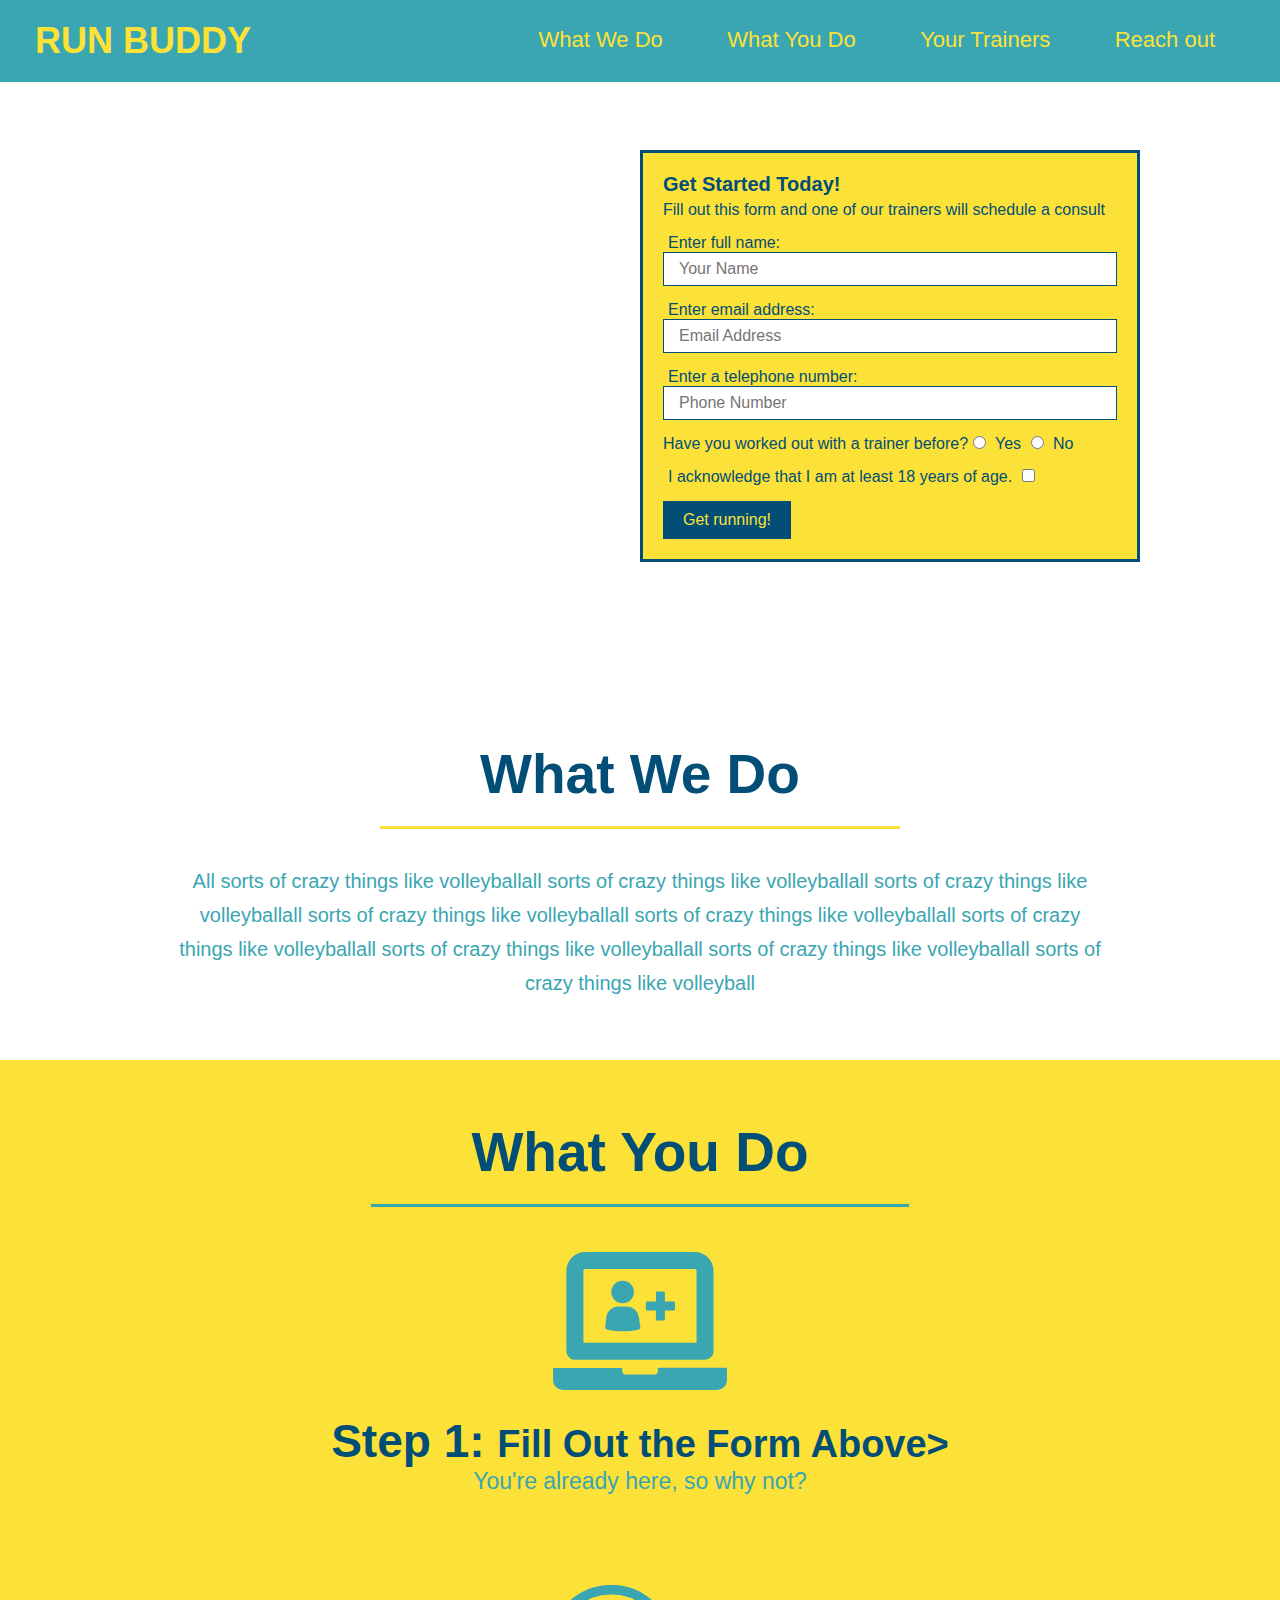
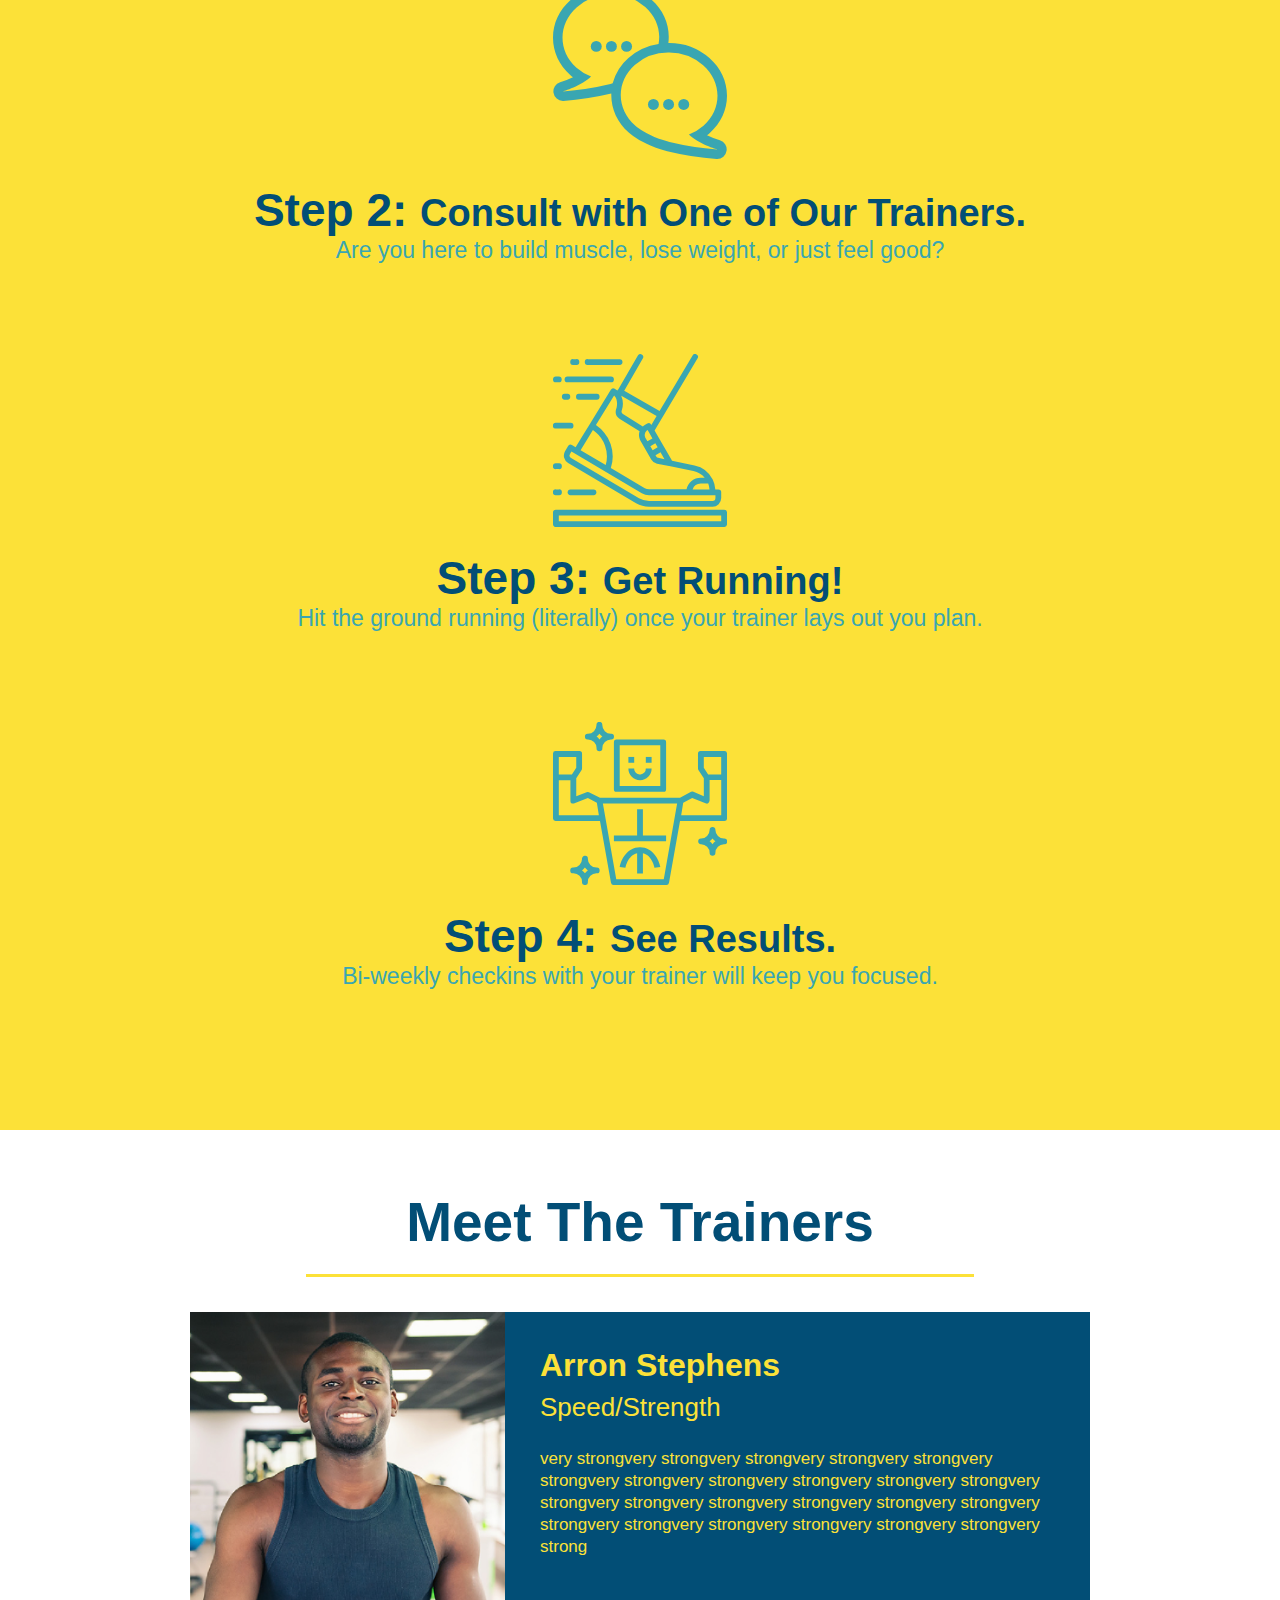
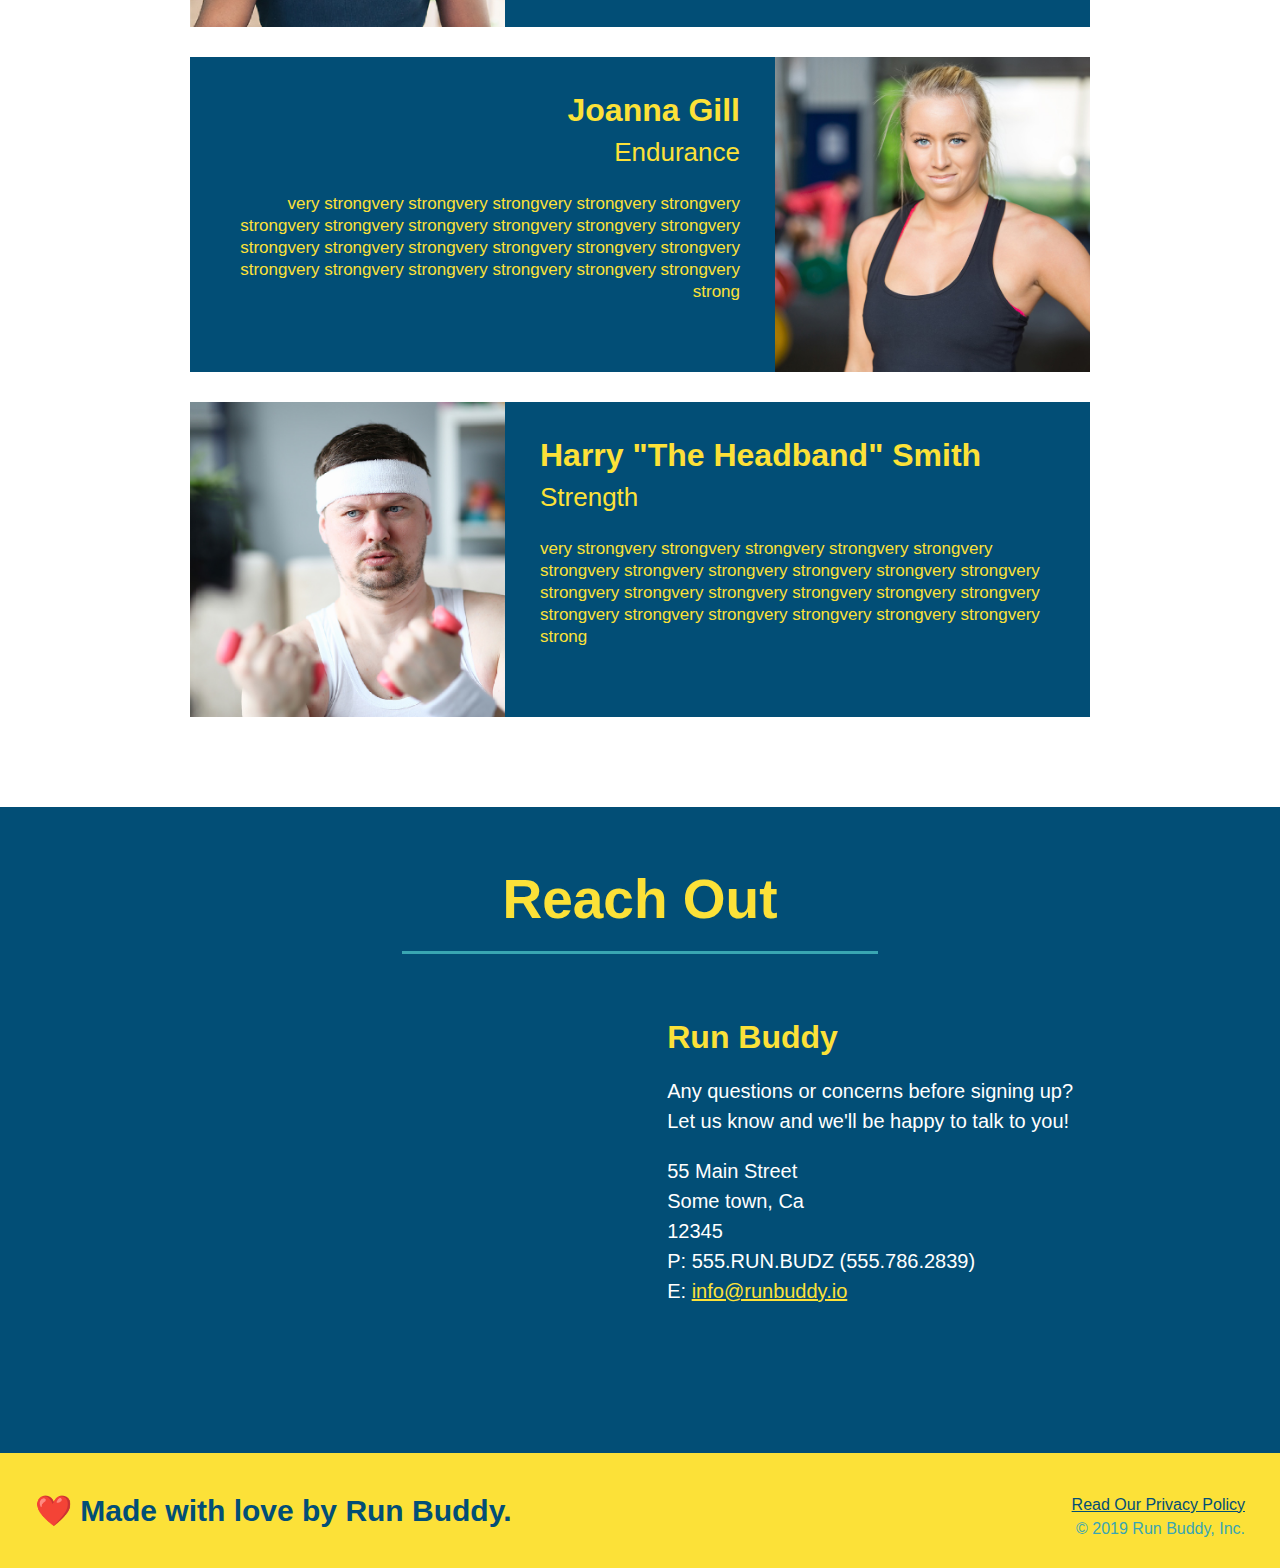
<file: index.html>
<!DOCTYPE html>
<html lang="en">
    <head>
        <meta charset="UTF-8" />
        <title>Run Buddy</title>
        <link rel="stylesheet" href="./assets/css/style.css"/>
       
    </head>
    <body>
        <!-- navigation -->
        <header>
            <h1> 
                <a href="/">RUN BUDDY</a>
            </h1>
            <nav><!-- unordered list element -->
                <ul>
                    <!-- List item element -->
                    <li>
                        <!-- Anchor element -->
                        <a href="#what-we-do">What We Do</a> 
                    </li>
                    <li>
                        <a href="#what-you-do">What You Do</a>
                    </li>
                    <li>
                        <a href="#your-trainers">Your Trainers</a>
                    </li>
                    <li>
                        <a href="#reach-out">Reach out</a>
                    </li>
                </ul>
            </nav>
        </header>

        <!-- hero/jumbotron -->
        <section class="hero">
            <div class="hero-form">
                <h3>Get Started Today!</h3>
                <p>Fill out this form and one of our trainers will schedule a consult</p>
            <form>
                <label for="name">Enter full name:</label>
                <input type="text" placeholder="Your Name" name="name" id="name" class="form-input"/>

                <label for="email">Enter email address:</label>
                <input type="email" placeholder="Email Address" name="email" id="email" class="form-input">

                <label for="phone">Enter a telephone number:</label>
                <input type="tel" placeholder="Phone Number" name="phone" id="phone" class="form-input"/>
                <p>
                    Have you worked out with a trainer before?
                    <input type="radio" name="trainner-confirm" id="trainer-yes"/>
                    <label for="trainer-yes">Yes</label>

                    <input type="radio" name="trainner-confirm" id="trainer-no"/>
                    <label for="trainer-no">No</label>
                </p>
                <p>
                    <label for="checkbox">
                        I acknowledge that I am at least 18 years of age.
                    </label>
                    <input type="checkbox" name="age-confirm" id="checkbox"/>
                </p>
                <button type="submit">
                    Get running!
                </button>
                
            </form>
            </div>
           
        </section>

        <!-- "what we do" section -->
        <section id="what-we-do" class="intro">
            <h2 class="section-title primary-border">What We Do</h2>
            <p> All sorts of crazy things like volleyballall sorts of crazy things like volleyballall sorts of crazy things like volleyballall sorts of crazy things like volleyballall sorts of crazy things like volleyballall sorts of crazy things like volleyballall sorts of crazy things like volleyballall sorts of crazy things like volleyballall sorts of crazy things like volleyball</p>
        </section>

        <!-- "what you do" section -->
        <section id="what-you-do" class="steps">
            <h2 class="section-title secondary-border">What You Do</h2>
            
            <div>
                <img src="assets/images/step-1.svg" alt=""/>
                <h3>Step 1: <span>Fill Out the Form Above></span></h3>
                <p>You're already here, so why not?</p>
            </div>

            <div>
                <img src="./assets/images/step-2.svg" alt=""/>
                <h3>Step 2: <span>Consult with One of Our Trainers.</span></h3>
                <p>Are you here to build muscle, lose weight, or just feel good?</p>
            </div>

            <div>
                <img src="assets/images/step-3.svg" alt=""/>
                <h3>Step 3: <span>Get Running!</span></h3>
                <p>Hit the ground running (literally) once your trainer lays out you plan. </p>
            </div>

            <div>
                <img src="assets/images/step-4.svg" alt=""/>
                <h3>Step 4: <span>See Results.</span></h3>
                <p>Bi-weekly checkins with your trainer will keep you focused.</p>
            </div>
        </section>

        <!-- "meet the trainers" section -->
        <section id="your-trainers" class="trainers">
            <h2 class="section-title primary-border">
                Meet The Trainers
            </h2>
            <article class="trainer">
                <img src="assets/images/trainer-1.jpg" alt="Arron Sthephens in his workout clothes, ready to pump iron" />
                <div class="trainer-bio text-left">
                    <h3>Arron Stephens</h3>
                    <h4>Speed/Strength</h4>
                    <p>
                        very strongvery strongvery strongvery strongvery strongvery strongvery strongvery strongvery strongvery strongvery strongvery strongvery strongvery strongvery strongvery strongvery strongvery strongvery strongvery strongvery strongvery strongvery strongvery strong
                    </p>
                </div>
            </article>

            <article class="trainer">
                <div class="trainer-bio text-right">
                    <h3>Joanna Gill</h3>
                    <h4>Endurance</h4>
                    <p>
                        very strongvery strongvery strongvery strongvery strongvery strongvery strongvery strongvery strongvery strongvery strongvery strongvery strongvery strongvery strongvery strongvery strongvery strongvery strongvery strongvery strongvery strongvery strongvery strong
                    </p>
                </div>
                <img src="assets/images/trainer-2.jpg" alt="Arron Sthephens in his workout clothes, ready to pump iron" />
            </article>

            <article class="trainer">
                <img src="assets/images/trainer-3.jpg" alt="Arron Sthephens in his workout clothes, ready to pump iron" />
                <div class="trainer-bio text-left">
                    <h3>Harry "The Headband" Smith</h3>
                    <h4>Strength</h4>
                    <p>
                        very strongvery strongvery strongvery strongvery strongvery strongvery strongvery strongvery strongvery strongvery strongvery strongvery strongvery strongvery strongvery strongvery strongvery strongvery strongvery strongvery strongvery strongvery strongvery strong
                    </p>
                </div>
            </article>
        </section>
        
        <!-- "reach out" section -->
        <section id="reach-out" class="contact">
            <h2 class="section-title secondary-border">Reach Out</h2>
            <div class="contact-info">
                <iframe src="https://www.google.com/maps/embed?pb=!1m18!1m12!1m3!1d3031.1402371452145!2d-112.01460078447326!3d40.56058027934863!2m3!1f0!2f0!3f0!3m2!1i1024!2i768!4f13.1!3m3!1m2!1s0x87528f8f5c59b1d7%3A0xb791786c75ce8200!2s5099%20S%20Jordan%20Pkwy%2C%20South%20Jordan%2C%20UT%2084095!5e0!3m2!1sen!2sus!4v1631563304029!5m2!1sen!2sus" width="600" height="450" style="border:0;" allowfullscreen="" loading="lazy"
                    width="600"
                    height="450"
                    style="border:0;"
                    allowfullscreen=""
                    loading="lazy">
                </iframe>
            
               <div>
                <h3>Run Buddy</h3>
                <p>
                        Any questions or concerns before signing up?
                        <br />
                        Let us know and we'll be happy to talk to you!
                </p>
                <address>
                        55 Main Street <br />
                        Some town, Ca <br />
                        12345<br />
                        P: 555.RUN.BUDZ (555.786.2839)<br />
                        E: <a href="mailto:info@runbuddy.io">info@runbuddy.io</a>
                </address>
                </div>
            </div>
        </section>

        <!-- footer -->
         <footer>
            <h2>❤️ Made with love by Run Buddy.</h2>
            <div>
                <a href="./privacy-policy.html">Read Our Privacy Policy</a><br ?>
                &copy; 2019 Run Buddy, Inc.
            </div>
        </footer>

    </body>
</html>
</file>
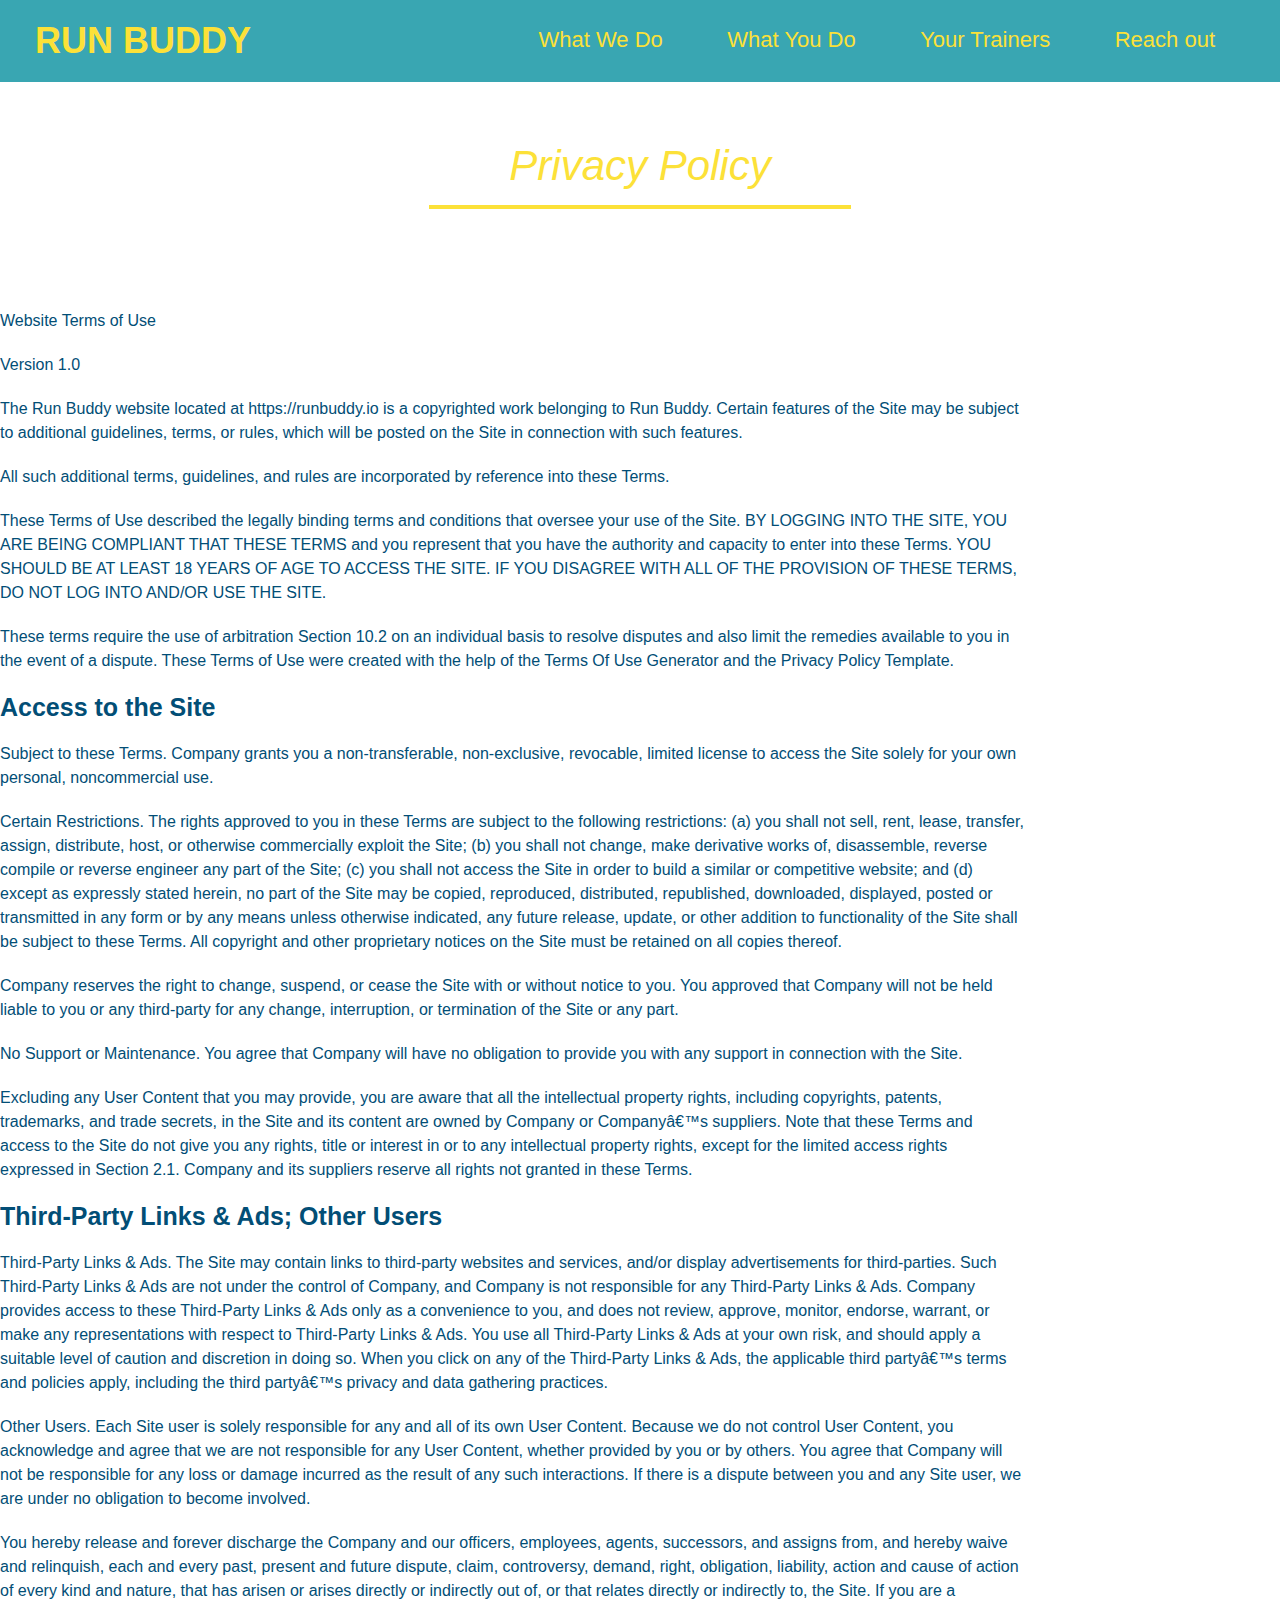
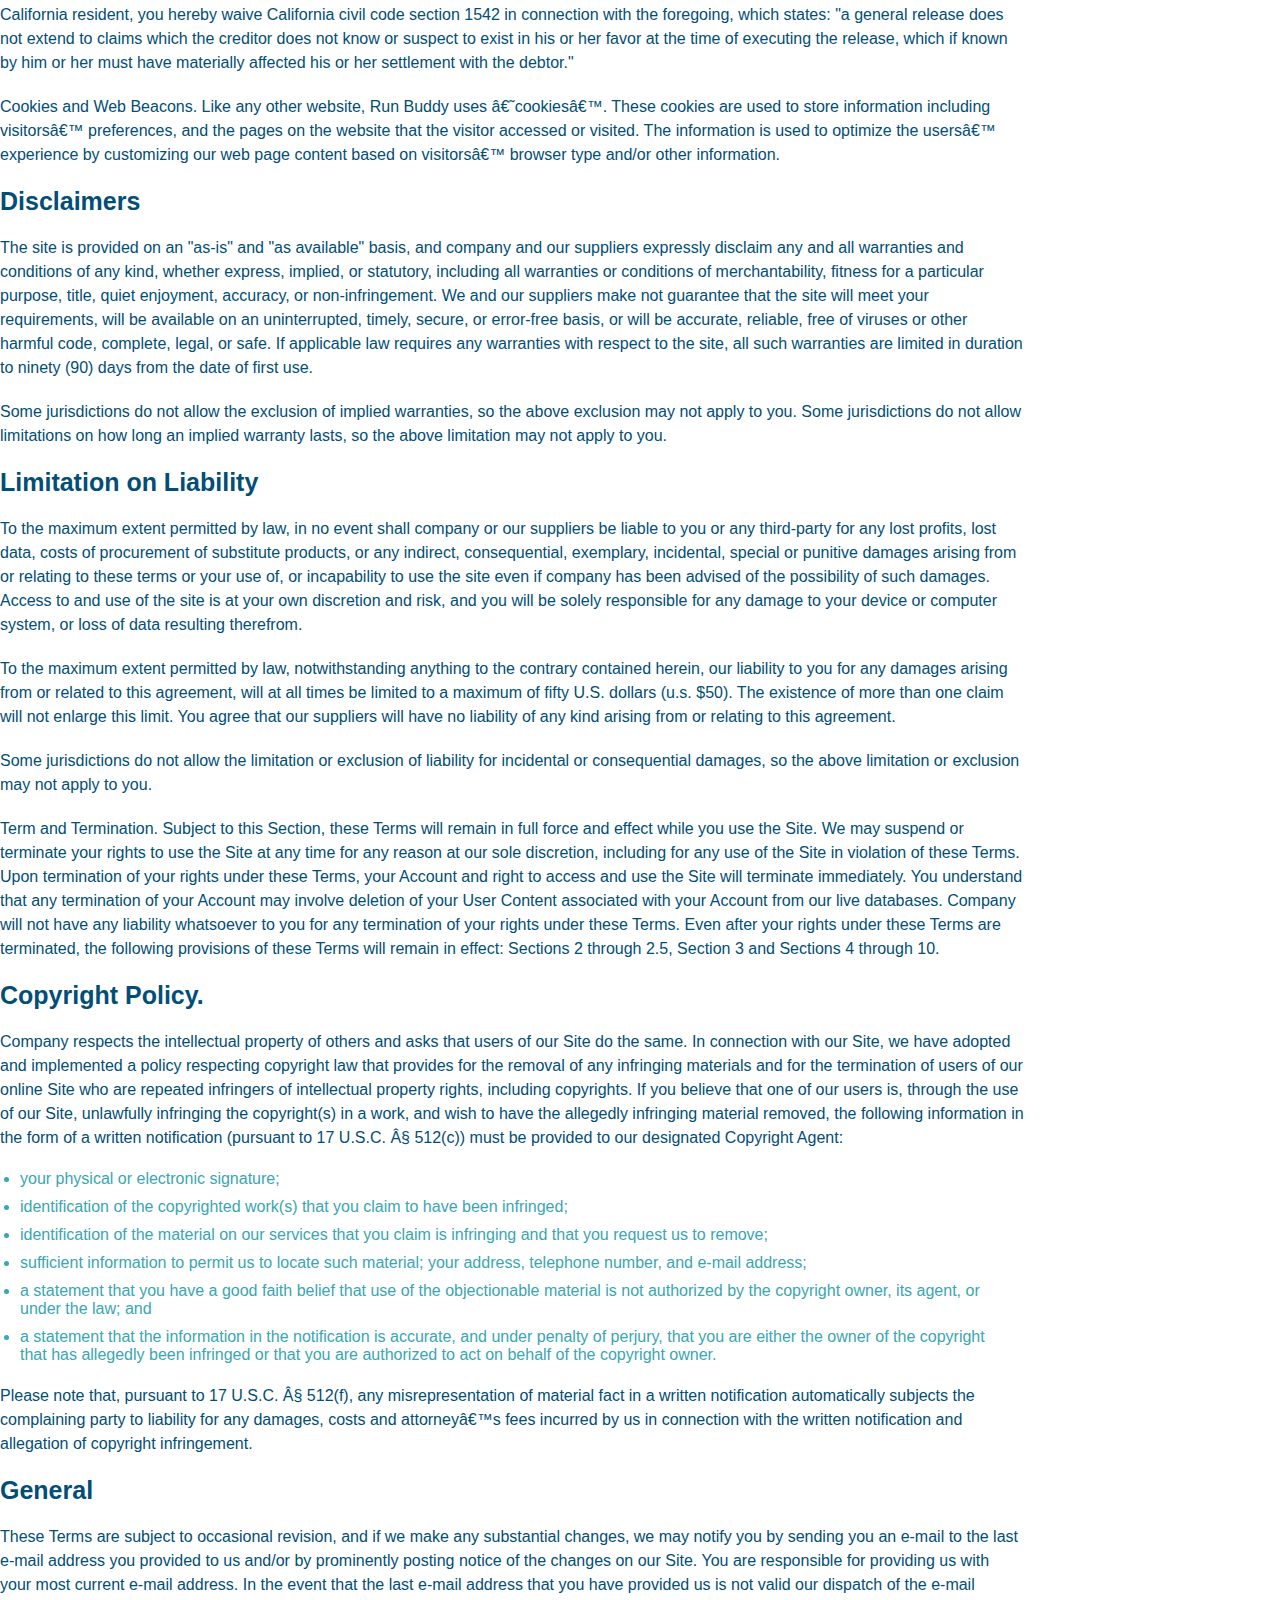
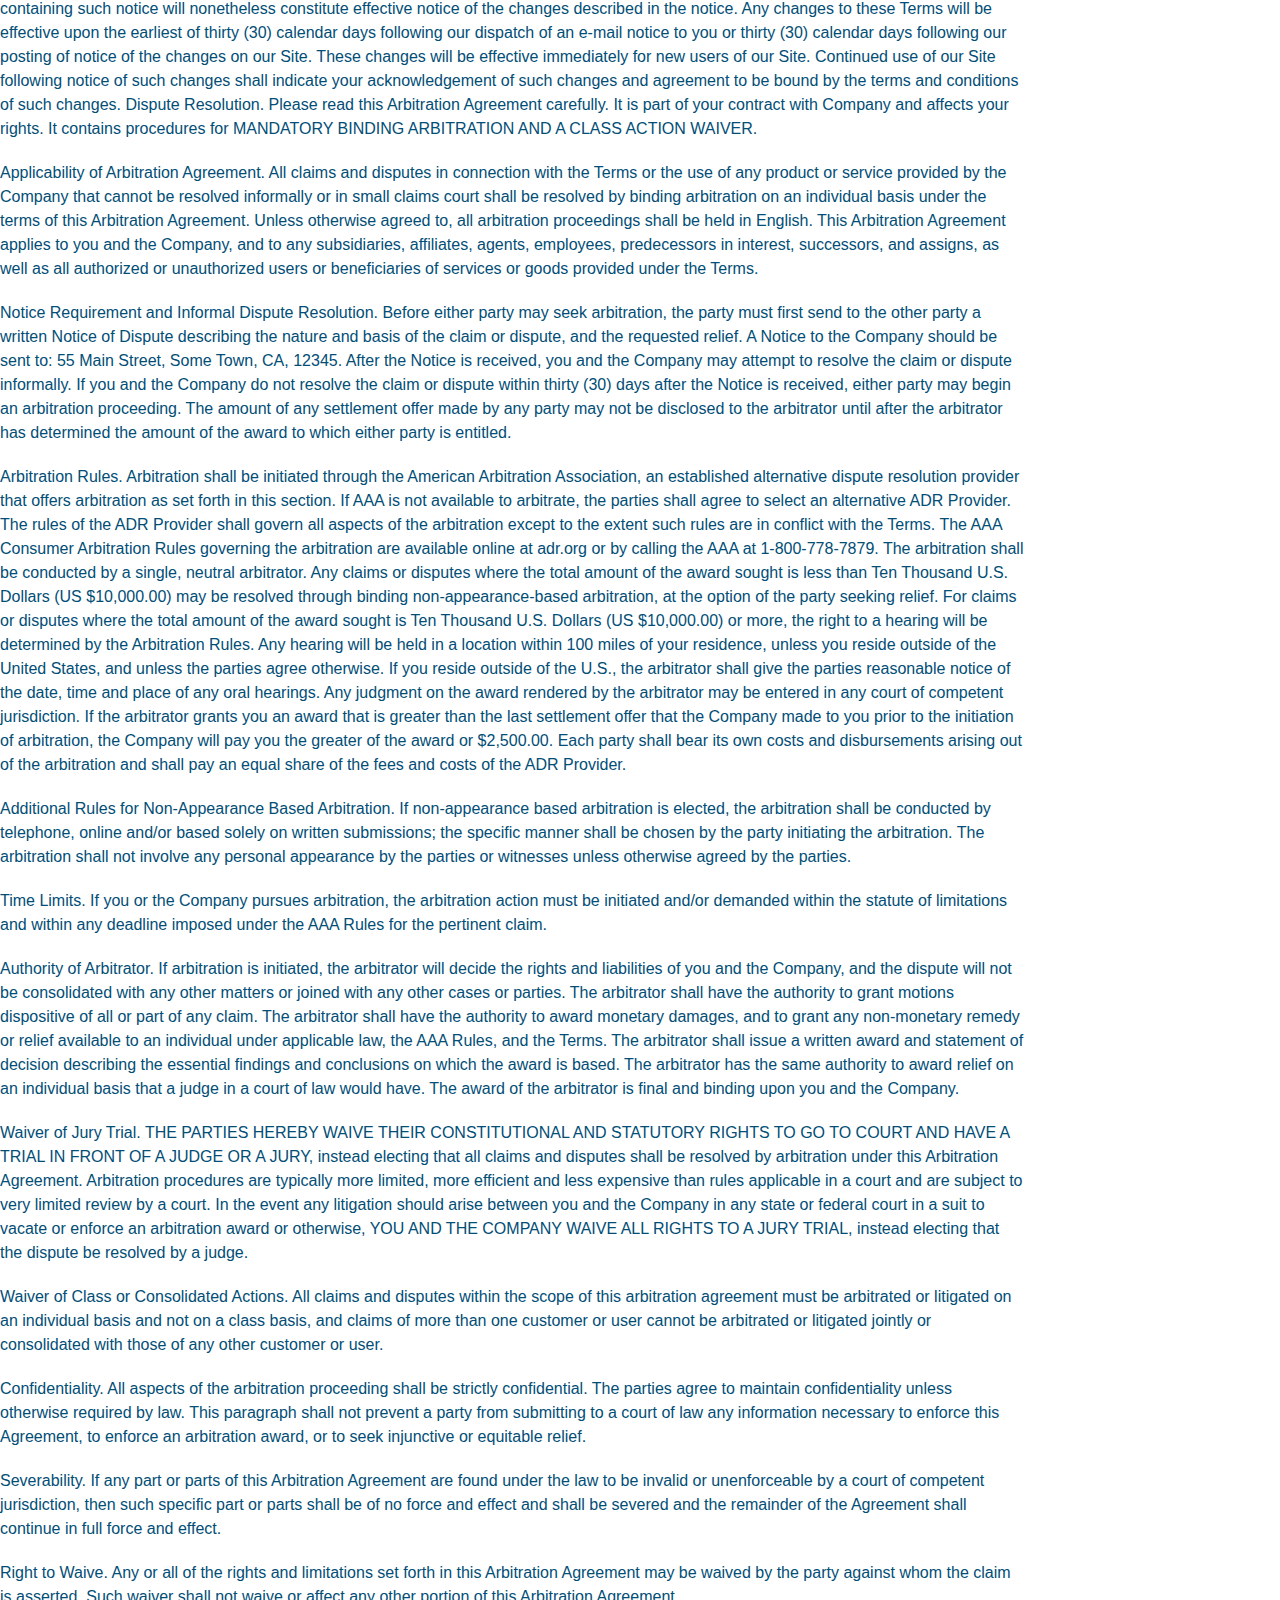
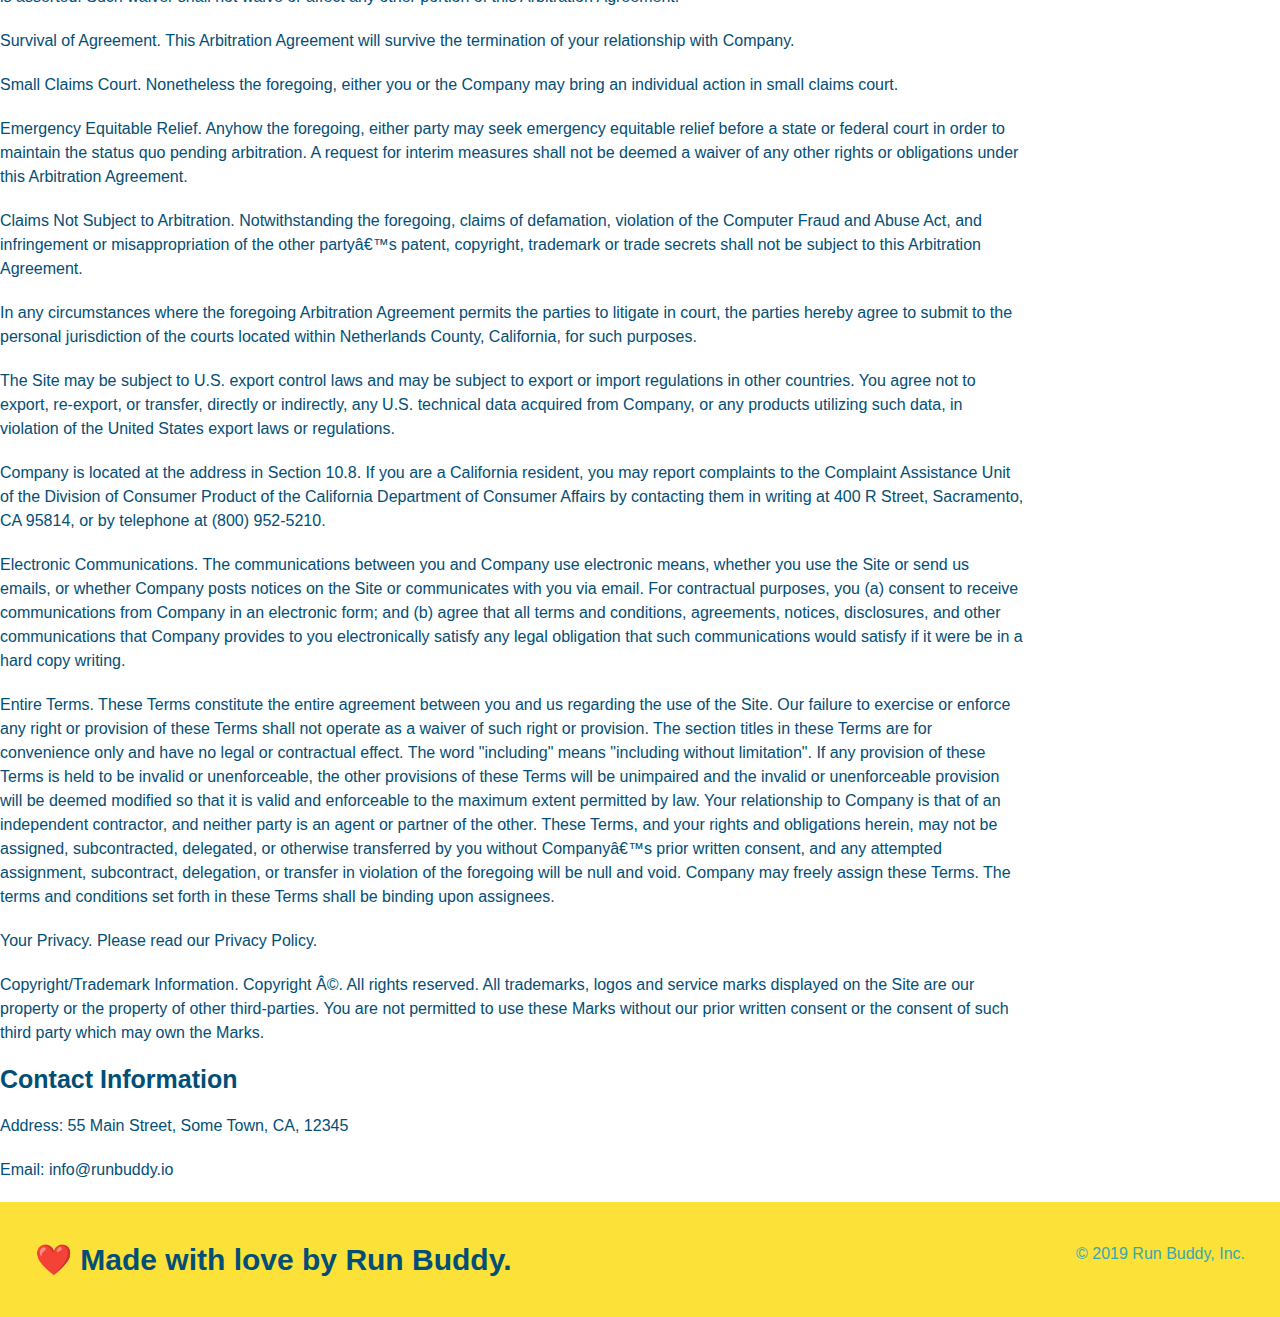
<file: privacy-policy.html>
<!DOCTYPE html>
<html lang="en">
    <head>
        <meta charset="UTF-8" />
        <title>Privacy Policy - Run Buddy</title>
        <link rel="stylesheet" href="assets/css/secondary-stylesheet.css" />
    </head>
    <body>
        <header>
            <h1> 
                <a href="/">RUN BUDDY</a>
            </h1>
            <nav><!-- unordered list element -->
                <ul>
                    <!-- List item element -->
                    <li>
                        <!-- Anchor element -->
                        <a href="./index.html#what-we-do">What We Do</a> 
                    </li>
                    <li>
                        <a href="./index.html#what-you-do">What You Do</a>
                    </li>
                    <li>
                        <a href="./index.html#your-trainers">Your Trainers</a>
                    </li>
                    <li>
                        <a href="./index.html#reach-out">Reach out</a>
                    </li>
                </ul>
            </nav>
        </header>
        <section class="hero">
            <h2 class="page-title">
                Privacy Policy 
            </h2>
        </section>
        <article class="secondary-content">
            <p>
                Website Terms of Use
              </p>
        
              <p>
                Version 1.0
              </p>
        
              <p>
                The Run Buddy website located at https://runbuddy.io is a copyrighted work belonging to Run Buddy. Certain
                features of the Site may be subject to additional guidelines, terms, or rules, which will be posted on the Site
                in connection with such features.
              </p>
        
              <p>
                All such additional terms, guidelines, and rules are incorporated by reference into these Terms.
              </p>
        
              <p>
                These Terms of Use described the legally binding terms and conditions that oversee your use of the Site. BY
                LOGGING INTO THE SITE, YOU ARE BEING COMPLIANT THAT THESE TERMS and you represent that you have the authority
                and capacity to enter into these Terms. YOU SHOULD BE AT LEAST 18 YEARS OF AGE TO ACCESS THE SITE. IF YOU
                DISAGREE WITH ALL OF THE PROVISION OF THESE TERMS, DO NOT LOG INTO AND/OR USE THE SITE.
              </p>
        
              <p>
                These terms require the use of arbitration Section 10.2 on an individual basis to resolve disputes and also
                limit the remedies available to you in the event of a dispute. These Terms of Use were created with the help of
                the Terms Of Use Generator and the Privacy Policy Template.
              </p>
        
              <h3>
                Access to the Site
              </h3>
        
              <p>
                Subject to these Terms. Company grants you a non-transferable, non-exclusive, revocable, limited license to
                access the Site solely for your own personal, noncommercial use.
              </p>
        
              <p>
                Certain Restrictions. The rights approved to you in these Terms are subject to the following restrictions: (a)
                you shall not sell, rent, lease, transfer, assign, distribute, host, or otherwise commercially exploit the Site;
                (b) you shall not change, make derivative works of, disassemble, reverse compile or reverse engineer any part of
                the Site; (c) you shall not access the Site in order to build a similar or competitive website; and (d) except
                as expressly stated herein, no part of the Site may be copied, reproduced, distributed, republished, downloaded,
                displayed, posted or transmitted in any form or by any means unless otherwise indicated, any future release,
                update, or other addition to functionality of the Site shall be subject to these Terms. All copyright and other
                proprietary notices on the Site must be retained on all copies thereof.
              </p>
        
              <p>
                Company reserves the right to change, suspend, or cease the Site with or without notice to you. You approved
                that Company will not be held liable to you or any third-party for any change, interruption, or termination of
                the Site or any part.
              </p>
        
              <p>
                No Support or Maintenance. You agree that Company will have no obligation to provide you with any support in
                connection with the Site.
              </p>
        
              <p>
                Excluding any User Content that you may provide, you are aware that all the intellectual property rights,
                including copyrights, patents, trademarks, and trade secrets, in the Site and its content are owned by Company
                or Companyâ€™s suppliers. Note that these Terms and access to the Site do not give you any rights, title or
                interest in or to any intellectual property rights, except for the limited access rights expressed in Section
                2.1. Company and its suppliers reserve all rights not granted in these Terms.
              </p>
        
              <h3>
                Third-Party Links & Ads; Other Users
              </h3>
        
              <p>
                Third-Party Links & Ads. The Site may contain links to third-party websites and services, and/or display
                advertisements for third-parties. Such Third-Party Links & Ads are not under the control of Company, and Company
                is not responsible for any Third-Party Links & Ads. Company provides access to these Third-Party Links & Ads
                only as a convenience to you, and does not review, approve, monitor, endorse, warrant, or make any
                representations with respect to Third-Party Links & Ads. You use all Third-Party Links & Ads at your own risk,
                and should apply a suitable level of caution and discretion in doing so. When you click on any of the
                Third-Party Links & Ads, the applicable third partyâ€™s terms and policies apply, including the third partyâ€™s
                privacy and data gathering practices.
              </p>
        
              <p>
                Other Users. Each Site user is solely responsible for any and all of its own User Content. Because we do not
                control User Content, you acknowledge and agree that we are not responsible for any User Content, whether
                provided by you or by others. You agree that Company will not be responsible for any loss or damage incurred as
                the result of any such interactions. If there is a dispute between you and any Site user, we are under no
                obligation to become involved.
              </p>
        
              <p>
                You hereby release and forever discharge the Company and our officers, employees, agents, successors, and
                assigns from, and hereby waive and relinquish, each and every past, present and future dispute, claim,
                controversy, demand, right, obligation, liability, action and cause of action of every kind and nature, that has
                arisen or arises directly or indirectly out of, or that relates directly or indirectly to, the Site. If you are
                a California resident, you hereby waive California civil code section 1542 in connection with the foregoing,
                which states: "a general release does not extend to claims which the creditor does not know or suspect to exist
                in his or her favor at the time of executing the release, which if known by him or her must have materially
                affected his or her settlement with the debtor."
              </p>
        
              <p>
                Cookies and Web Beacons. Like any other website, Run Buddy uses â€˜cookiesâ€™. These cookies are used to store
                information including visitorsâ€™ preferences, and the pages on the website that the visitor accessed or visited.
                The information is used to optimize the usersâ€™ experience by customizing our web page content based on visitorsâ€™
                browser type and/or other information.
              </p>
        
              <h3>
                Disclaimers
              </h3>
        
              <p>
                The site is provided on an "as-is" and "as available" basis, and company and our suppliers expressly disclaim
                any and all warranties and conditions of any kind, whether express, implied, or statutory, including all
                warranties or conditions of merchantability, fitness for a particular purpose, title, quiet enjoyment, accuracy,
                or non-infringement. We and our suppliers make not guarantee that the site will meet your requirements, will be
                available on an uninterrupted, timely, secure, or error-free basis, or will be accurate, reliable, free of
                viruses or other harmful code, complete, legal, or safe. If applicable law requires any warranties with respect
                to the site, all such warranties are limited in duration to ninety (90) days from the date of first use.
              </p>
        
              <p>
                Some jurisdictions do not allow the exclusion of implied warranties, so the above exclusion may not apply to
                you. Some jurisdictions do not allow limitations on how long an implied warranty lasts, so the above limitation
                may not apply to you.
              </p>
        
              <h3>
                Limitation on Liability
              </h3>
        
              <p>
                To the maximum extent permitted by law, in no event shall company or our suppliers be liable to you or any
                third-party for any lost profits, lost data, costs of procurement of substitute products, or any indirect,
                consequential, exemplary, incidental, special or punitive damages arising from or relating to these terms or
                your use of, or incapability to use the site even if company has been advised of the possibility of such
                damages. Access to and use of the site is at your own discretion and risk, and you will be solely responsible
                for any damage to your device or computer system, or loss of data resulting therefrom.
              </p>
        
              <p>
                To the maximum extent permitted by law, notwithstanding anything to the contrary contained herein, our liability
                to you for any damages arising from or related to this agreement, will at all times be limited to a maximum of
                fifty U.S. dollars (u.s. $50). The existence of more than one claim will not enlarge this limit. You agree that
                our suppliers will have no liability of any kind arising from or relating to this agreement.
              </p>
        
              <p>
                Some jurisdictions do not allow the limitation or exclusion of liability for incidental or consequential
                damages, so the above limitation or exclusion may not apply to you.
              </p>
        
              <p>
                Term and Termination. Subject to this Section, these Terms will remain in full force and effect while you use
                the Site. We may suspend or terminate your rights to use the Site at any time for any reason at our sole
                discretion, including for any use of the Site in violation of these Terms. Upon termination of your rights under
                these Terms, your Account and right to access and use the Site will terminate immediately. You understand that
                any termination of your Account may involve deletion of your User Content associated with your Account from our
                live databases. Company will not have any liability whatsoever to you for any termination of your rights under
                these Terms. Even after your rights under these Terms are terminated, the following provisions of these Terms
                will remain in effect: Sections 2 through 2.5, Section 3 and Sections 4 through 10.
              </p>
        
              <h3>
                Copyright Policy.
              </h3>
        
              <p>
                Company respects the intellectual property of others and asks that users of our Site do the same. In connection
                with our Site, we have adopted and implemented a policy respecting copyright law that provides for the removal
                of any infringing materials and for the termination of users of our online Site who are repeated infringers of
                intellectual property rights, including copyrights. If you believe that one of our users is, through the use of
                our Site, unlawfully infringing the copyright(s) in a work, and wish to have the allegedly infringing material
                removed, the following information in the form of a written notification (pursuant to 17 U.S.C. Â§ 512(c)) must
                be provided to our designated Copyright Agent:
              </p>
        
              <ul>
                <li>
                  your physical or electronic signature;
                </li>
                <li>
                  identification of the copyrighted work(s) that you claim to have been infringed;
                </li>
                <li>
                  identification of the material on our services that you claim is infringing and that you request us to remove;
                </li>
                <li>
                  sufficient information to permit us to locate such material; your address, telephone number, and e-mail
                  address;
                </li>
                <li>
                  a statement that you have a good faith belief that use of the objectionable material is not authorized by the
                  copyright owner, its agent, or under the law; and
                </li>
                <li>
                  a statement that the information in the notification is accurate, and under penalty of perjury, that you are
                  either the owner of the copyright that has allegedly been infringed or that you are authorized to act on
                  behalf of the copyright owner.
                </li>
              </ul>
        
              <p>
                Please note that, pursuant to 17 U.S.C. Â§ 512(f), any misrepresentation of material fact in a written
                notification automatically subjects the complaining party to liability for any damages, costs and attorneyâ€™s
                fees incurred by us in connection with the written notification and allegation of copyright infringement.
              </p>
        
              <h3>
                General
              </h3>
        
              <p>
                These Terms are subject to occasional revision, and if we make any substantial changes, we may notify you by
                sending you an e-mail to the last e-mail address you provided to us and/or by prominently posting notice of the
                changes on our Site. You are responsible for providing us with your most current e-mail address. In the event
                that the last e-mail address that you have provided us is not valid our dispatch of the e-mail containing such
                notice will nonetheless constitute effective notice of the changes described in the notice. Any changes to these
                Terms will be effective upon the earliest of thirty (30) calendar days following our dispatch of an e-mail
                notice to you or thirty (30) calendar days following our posting of notice of the changes on our Site. These
                changes will be effective immediately for new users of our Site. Continued use of our Site following notice of
                such changes shall indicate your acknowledgement of such changes and agreement to be bound by the terms and
                conditions of such changes. Dispute Resolution. Please read this Arbitration Agreement carefully. It is part of
                your contract with Company and affects your rights. It contains procedures for MANDATORY BINDING ARBITRATION AND
                A CLASS ACTION WAIVER.
              </p>
        
              <p>
                Applicability of Arbitration Agreement. All claims and disputes in connection with the Terms or the use of any
                product or service provided by the Company that cannot be resolved informally or in small claims court shall be
                resolved by binding arbitration on an individual basis under the terms of this Arbitration Agreement. Unless
                otherwise agreed to, all arbitration proceedings shall be held in English. This Arbitration Agreement applies to
                you and the Company, and to any subsidiaries, affiliates, agents, employees, predecessors in interest,
                successors, and assigns, as well as all authorized or unauthorized users or beneficiaries of services or goods
                provided under the Terms.
              </p>
        
              <p>
                Notice Requirement and Informal Dispute Resolution. Before either party may seek arbitration, the party must
                first send to the other party a written Notice of Dispute describing the nature and basis of the claim or
                dispute, and the requested relief. A Notice to the Company should be sent to: 55 Main Street, Some Town, CA,
                12345. After the Notice is received, you and the Company may attempt to resolve the claim or dispute informally.
                If you and the Company do not resolve the claim or dispute within thirty (30) days after the Notice is received,
                either party may begin an arbitration proceeding. The amount of any settlement offer made by any party may not
                be disclosed to the arbitrator until after the arbitrator has determined the amount of the award to which either
                party is entitled.
              </p>
        
              <p>
                Arbitration Rules. Arbitration shall be initiated through the American Arbitration Association, an established
                alternative dispute resolution provider that offers arbitration as set forth in this section. If AAA is not
                available to arbitrate, the parties shall agree to select an alternative ADR Provider. The rules of the ADR
                Provider shall govern all aspects of the arbitration except to the extent such rules are in conflict with the
                Terms. The AAA Consumer Arbitration Rules governing the arbitration are available online at adr.org or by
                calling the AAA at 1-800-778-7879. The arbitration shall be conducted by a single, neutral arbitrator. Any
                claims or disputes where the total amount of the award sought is less than Ten Thousand U.S. Dollars (US
                $10,000.00) may be resolved through binding non-appearance-based arbitration, at the option of the party seeking
                relief. For claims or disputes where the total amount of the award sought is Ten Thousand U.S. Dollars (US
                $10,000.00) or more, the right to a hearing will be determined by the Arbitration Rules. Any hearing will be
                held in a location within 100 miles of your residence, unless you reside outside of the United States, and
                unless the parties agree otherwise. If you reside outside of the U.S., the arbitrator shall give the parties
                reasonable notice of the date, time and place of any oral hearings. Any judgment on the award rendered by the
                arbitrator may be entered in any court of competent jurisdiction. If the arbitrator grants you an award that is
                greater than the last settlement offer that the Company made to you prior to the initiation of arbitration, the
                Company will pay you the greater of the award or $2,500.00. Each party shall bear its own costs and
                disbursements arising out of the arbitration and shall pay an equal share of the fees and costs of the ADR
                Provider.
              </p>
        
              <p>
                Additional Rules for Non-Appearance Based Arbitration. If non-appearance based arbitration is elected, the
                arbitration shall be conducted by telephone, online and/or based solely on written submissions; the specific
                manner shall be chosen by the party initiating the arbitration. The arbitration shall not involve any personal
                appearance by the parties or witnesses unless otherwise agreed by the parties.
              </p>
        
              <p>
                Time Limits. If you or the Company pursues arbitration, the arbitration action must be initiated and/or demanded
                within the statute of limitations and within any deadline imposed under the AAA Rules for the pertinent claim.
              </p>
        
              <p>
                Authority of Arbitrator. If arbitration is initiated, the arbitrator will decide the rights and liabilities of
                you and the Company, and the dispute will not be consolidated with any other matters or joined with any other
                cases or parties. The arbitrator shall have the authority to grant motions dispositive of all or part of any
                claim. The arbitrator shall have the authority to award monetary damages, and to grant any non-monetary remedy
                or relief available to an individual under applicable law, the AAA Rules, and the Terms. The arbitrator shall
                issue a written award and statement of decision describing the essential findings and conclusions on which the
                award is based. The arbitrator has the same authority to award relief on an individual basis that a judge in a
                court of law would have. The award of the arbitrator is final and binding upon you and the Company.
              </p>
        
              <p>
                Waiver of Jury Trial. THE PARTIES HEREBY WAIVE THEIR CONSTITUTIONAL AND STATUTORY RIGHTS TO GO TO COURT AND HAVE
                A TRIAL IN FRONT OF A JUDGE OR A JURY, instead electing that all claims and disputes shall be resolved by
                arbitration under this Arbitration Agreement. Arbitration procedures are typically more limited, more efficient
                and less expensive than rules applicable in a court and are subject to very limited review by a court. In the
                event any litigation should arise between you and the Company in any state or federal court in a suit to vacate
                or enforce an arbitration award or otherwise, YOU AND THE COMPANY WAIVE ALL RIGHTS TO A JURY TRIAL, instead
                electing that the dispute be resolved by a judge.
              </p>
        
              <p>
                Waiver of Class or Consolidated Actions. All claims and disputes within the scope of this arbitration agreement
                must be arbitrated or litigated on an individual basis and not on a class basis, and claims of more than one
                customer or user cannot be arbitrated or litigated jointly or consolidated with those of any other customer or
                user.
              </p>
        
              <p>
                Confidentiality. All aspects of the arbitration proceeding shall be strictly confidential. The parties agree to
                maintain confidentiality unless otherwise required by law. This paragraph shall not prevent a party from
                submitting to a court of law any information necessary to enforce this Agreement, to enforce an arbitration
                award, or to seek injunctive or equitable relief.
              </p>
        
              <p>
                Severability. If any part or parts of this Arbitration Agreement are found under the law to be invalid or
                unenforceable by a court of competent jurisdiction, then such specific part or parts shall be of no force and
                effect and shall be severed and the remainder of the Agreement shall continue in full force and effect.
              </p>
        
              <p>
                Right to Waive. Any or all of the rights and limitations set forth in this Arbitration Agreement may be waived
                by the party against whom the claim is asserted. Such waiver shall not waive or affect any other portion of this
                Arbitration Agreement.
              </p>
        
              <p>
                Survival of Agreement. This Arbitration Agreement will survive the termination of your relationship with
                Company.
              </p>
        
              <p>
                Small Claims Court. Nonetheless the foregoing, either you or the Company may bring an individual action in small
                claims court.
              </p>
        
              <p>
                Emergency Equitable Relief. Anyhow the foregoing, either party may seek emergency equitable relief before a
                state or federal court in order to maintain the status quo pending arbitration. A request for interim measures
                shall not be deemed a waiver of any other rights or obligations under this Arbitration Agreement.
              </p>
        
              <p>
                Claims Not Subject to Arbitration. Notwithstanding the foregoing, claims of defamation, violation of the
                Computer Fraud and Abuse Act, and infringement or misappropriation of the other partyâ€™s patent, copyright,
                trademark or trade secrets shall not be subject to this Arbitration Agreement.
              </p>
        
              <p>
                In any circumstances where the foregoing Arbitration Agreement permits the parties to litigate in court, the
                parties hereby agree to submit to the personal jurisdiction of the courts located within Netherlands County,
                California, for such purposes.
              </p>
        
              <p>
                The Site may be subject to U.S. export control laws and may be subject to export or import regulations in other
                countries. You agree not to export, re-export, or transfer, directly or indirectly, any U.S. technical data
                acquired from Company, or any products utilizing such data, in violation of the United States export laws or
                regulations.
              </p>
        
              <p>
                Company is located at the address in Section 10.8. If you are a California resident, you may report complaints
                to the Complaint Assistance Unit of the Division of Consumer Product of the California Department of Consumer
                Affairs by contacting them in writing at 400 R Street, Sacramento, CA 95814, or by telephone at (800) 952-5210.
              </p>
        
              <p>
                Electronic Communications. The communications between you and Company use electronic means, whether you use the
                Site or send us emails, or whether Company posts notices on the Site or communicates with you via email. For
                contractual purposes, you (a) consent to receive communications from Company in an electronic form; and (b)
                agree that all terms and conditions, agreements, notices, disclosures, and other communications that Company
                provides to you electronically satisfy any legal obligation that such communications would satisfy if it were be
                in a hard copy writing.
              </p>
        
              <p>
                Entire Terms. These Terms constitute the entire agreement between you and us regarding the use of the Site. Our
                failure to exercise or enforce any right or provision of these Terms shall not operate as a waiver of such right
                or provision. The section titles in these Terms are for convenience only and have no legal or contractual
                effect. The word "including" means "including without limitation". If any provision of these Terms is held to be
                invalid or unenforceable, the other provisions of these Terms will be unimpaired and the invalid or
                unenforceable provision will be deemed modified so that it is valid and enforceable to the maximum extent
                permitted by law. Your relationship to Company is that of an independent contractor, and neither party is an
                agent or partner of the other. These Terms, and your rights and obligations herein, may not be assigned,
                subcontracted, delegated, or otherwise transferred by you without Companyâ€™s prior written consent, and any
                attempted assignment, subcontract, delegation, or transfer in violation of the foregoing will be null and void.
                Company may freely assign these Terms. The terms and conditions set forth in these Terms shall be binding upon
                assignees.
              </p>
        
              <p>
                Your Privacy. Please read our Privacy Policy.
              </p>
        
              <p>
                Copyright/Trademark Information. Copyright Â©. All rights reserved. All trademarks, logos and service marks
                displayed on the Site are our property or the property of other third-parties. You are not permitted to use
                these Marks without our prior written consent or the consent of such third party which may own the Marks.
              </p>
        
              <h3>
                Contact Information
              </h3>
        
              <p>
                Address: 55 Main Street, Some Town, CA, 12345
              </p>
        
              <p>
                Email: info@runbuddy.io
              </p>
        </article>
        <footer>
            <h2>❤️ Made with love by Run Buddy.</h2>
            <div>
                &copy; 2019 Run Buddy, Inc.
            </div>
        </footer>
    </body>
</html>
</file>
<file: assets/css/style.css>
* {
    margin: 0;
    padding:0;
    box-sizing: border-box;

}

body {
    color:#39a6b2;
    font-family: Helvetica, Arial, sans-serif;
}

header {
    padding: 20px 35px;
    background-color: #39a6b2;
}

header h1 {
    font-weight: bold;
    font-size: 36px;
    color: #fce138;
    margin: 0;
    display: inline;
}

header a {
    text-decoration: none;
    color: #fce138;
}

header nav {
    float: right;
    margin: 7px 0;
}

header nav ul li {
    display: inline;
}

header nav ul li a {
    margin: 0 30px;
    font-weight: lighter;
    font-size: 22px;
}

footer {
    background: #fce138;
    width: 100%;
    padding: 40px 35px;
}

footer h2 {
    display: inline;
    color: #024e76;
    font-size: 30px;
    margin: 0;
}

footer div {
    float: right;
    line-height: 1.5;
    text-align: right;
}

footer a {
    color: #024e76;
}

section {
    padding: 60px;
}
.hero {
    background-image: url("https://static.fullstack-bootcamp.com/module-1/hero-bg.jpg");
    height: 600px;
    background-size: cover;
    background-position: center;
    position: relative;
}
.hero-form {
    background-color: #fce138;
    color: #024e76;
    padding: 20px;
    width: 500px;
    border: solid 3px #024e76;
    position: absolute;
    bottom: 120px;
    right: 140px;

}
.hero-form h3 {
    margin: 0;
    font-size: 20px;

}

.hero-form p {
    margin: 5px 0 15px 0;
}

.form-input {
    border: 1px solid #024e76;
    display: block;
    padding: 7px 15px;
    font-size: 16px;
    color: #024e76;
    width: 100%;
    margin-bottom: 15px;

}

.hero-form label {
    margin: 0 5px;

}

.hero-form button {
    color: #fce138;
    background-color: #024e76;
    border: none;
    padding: 10px 20px;
    font-size: 16px;
}
.intro {
    text-align: center;
}

.section-title {
    font-size: 55px;
    color: #024e76;
    margin-bottom: 35px;
    padding: 0 100px 20px 100px;
    border-bottom: 3px solid;
    border-color:#fce138;
    display: inline-block;
}

.primary-border {
    border-color:#fce138;
}

.secondary-border {
    border-color: #39a6b2
}

.intro p {
    line-height: 1.7;
    color: #39a6b2;
    width: 80%;
    font-size: 20px;
    margin: 0 auto;
}

.steps {
    text-align: center;
    background: #fce138;

}

.steps div {
    margin-bottom: 80px;
}

.steps img {
    width: 15%;
    margin: 10px 0;
}

.steps h3 {
    color: #024e76;
    font-size: 46px;
    margin-top: 10px;
}

.steps p {
    color: #39a6b2;
    font-size: 23px;
}

.steps span {
    font-size: 38px;
}

.trainers {
    text-align:center;
}

.trainer {
    width: 900px;
    margin: 0 auto 30px auto;
    background: #024e76;
    color:#fce138;
    overflow: auto;
}

.trainer img {
    width: 35%;
    float: left;
}

.trainer-bio {
    padding: 35px;
    float: left;
    width: 65%;
}

.text-left {
    text-align: left;
}

.text-right {
    text-align: right;
}

.trainer-bio h3 {
    font-size: 32px;
    margin-bottom: 8px;
}

.trainer-bio h4 {
    font-weight: lighter;
    font-size: 26px;
    margin-bottom: 25px;
}

.trainer-bio p {
    font-size: 17px;
    line-height: 1.3;
}

.contact {
    text-align: center;
    background: #024e76;
}

.contact h2 {
    color:#fce138
}

.contact-info iframe {
    width: 400px;
    height: 400px;
}
.contact-info div {
    display: inline-block;
    text-align: left;
    width: 410px;
    vertical-align: top;
    margin: 30px 0 0 60px;
    color: white;
}

.contact-info h3 {
    color:#fce138;
    font-size: 32px;
}

.contact-info p, .contact-info address {
    margin:20px 0;
    line-height: 1.5;
    font-size: 20px;
    font-style: normal;
}

.contact-info a {
    color: #fce138;
}
</file>
<file: assets/css/secondary-stylesheet.css>
* {
    margin: 0;
    padding:0;
    box-sizing: border-box;

}

body {
    color:#39a6b2;
    font-family: Helvetica, Arial, sans-serif;
}

header {
    padding: 20px 35px;
    background-color: #39a6b2;
}

header h1 {
    font-weight: bold;
    font-size: 36px;
    color: #fce138;
    margin: 0;
    display: inline;
}

header a {
    text-decoration: none;
    color: #fce138;
}

header nav {
    float: right;
    margin: 7px 0;
}

header nav ul li {
    display: inline;
}

header nav ul li a {
    margin: 0 30px;
    font-weight: lighter;
    font-size: 22px;
}

footer {
    background: #fce138;
    width: 100%;
    padding: 40px 35px;
}

footer h2 {
    display: inline;
    color: #024e76;
    font-size: 30px;
    margin: 0;
}

footer div {
    float: right;
    line-height: 1.5;
    text-align: right;
}

footer a {
    color: #024e76;
}

section {
    padding: 60px;
}
.hero {
    background-image: url("https://static.fullstack-bootcamp.com/module-1/hero-bg.jpg");
    height: 600px;
    background-size: cover;
    background-position: center;
    position: relative;
}
.hero-form {
    background-color: #fce138;
    color: #024e76;
    padding: 20px;
    width: 500px;
    border: solid 3px #024e76;
    position: absolute;
    bottom: 120px;
    right: 140px;

}
.hero-form h3 {
    margin: 0;
    font-size: 20px;

}

.hero-form p {
    margin: 5px 0 15px 0;
}

.form-input {
    border: 1px solid #024e76;
    display: block;
    padding: 7px 15px;
    font-size: 16px;
    color: #024e76;
    width: 100%;
    margin-bottom: 15px;

}

.hero-form label {
    margin: 0 5px;

}

.hero-form button {
    color: #fce138;
    background-color: #024e76;
    border: none;
    padding: 10px 20px;
    font-size: 16px;
}
.intro {
    text-align: center;
}

.section-title {
    font-size: 55px;
    color: #024e76;
    margin-bottom: 35px;
    padding: 0 100px 20px 100px;
    border-bottom: 3px solid;
    border-color:#fce138;
    display: inline-block;
}

.primary-border {
    border-color:#fce138;
}

.secondary-border {
    border-color: #39a6b2
}

.intro p {
    line-height: 1.7;
    color: #39a6b2;
    width: 80%;
    font-size: 20px;
    margin: 0 auto;
}

.steps {
    text-align: center;
    background: #fce138;

}

.steps div {
    margin-bottom: 80px;
}

.steps img {
    width: 15%;
    margin: 10px 0;
}

.steps h3 {
    color: #024e76;
    font-size: 46px;
    margin-top: 10px;
}

.steps p {
    color: #39a6b2;
    font-size: 23px;
}

.steps span {
    font-size: 38px;
}

.trainers {
    text-align:center;
}

.trainer {
    width: 900px;
    margin: 0 auto 30px auto;
    background: #024e76;
    color:#fce138;
    overflow: auto;
}

.trainer img {
    width: 35%;
    float: left;
}

.trainer-bio {
    padding: 35px;
    float: left;
    width: 65%;
}

.text-left {
    text-align: left;
}

.text-right {
    text-align: right;
}

.trainer-bio h3 {
    font-size: 32px;
    margin-bottom: 8px;
}

.trainer-bio h4 {
    font-weight: lighter;
    font-size: 26px;
    margin-bottom: 25px;
}

.trainer-bio p {
    font-size: 17px;
    line-height: 1.3;
}

.contact {
    text-align: center;
    background: #024e76;
}

.contact h2 {
    color:#fce138
}

.contact-info iframe {
    width: 400px;
    height: 400px;
}
.contact-info div {
    display: inline-block;
    text-align: left;
    width: 410px;
    vertical-align: top;
    margin: 30px 0 0 60px;
    color: white;
}

.contact-info h3 {
    color:#fce138;
    font-size: 32px;
}

.contact-info p, .contact-info address {
    margin:20px 0;
    line-height: 1.5;
    font-size: 20px;
    font-style: normal;
}

.contact-info a {
    color: #fce138;
}

.hero {
    background-position: bottom;
    height: auto;
    text-align: center;
    margin-bottom: 40px;
}

.page-title {
    color:#fce138;
    display: inline-block;
    border-bottom: 4px solid #fce138;
    padding: 0 80px 15px 80px;
    font-weight: normal;
    font-size: 42px;
    font-style: italic;
}

.secondary-content {
    width: 80%;
    margin: 0;
    color:#024e76;
}


.secondary-content h3 {
    font-size: 25px;
    margin: 20px 0 20px 0;
}

.secondary-content p {
    font-size: 16px;
    line-height: 1.5;
    margin: 20px 0 20px 0;

}

.secondary-content ul {
    margin: 15px 20px 15px 20px;
}

.secondary-content li {
    color: #39a6b2;
    margin: 10px 0 10px 0;
}
</file>
